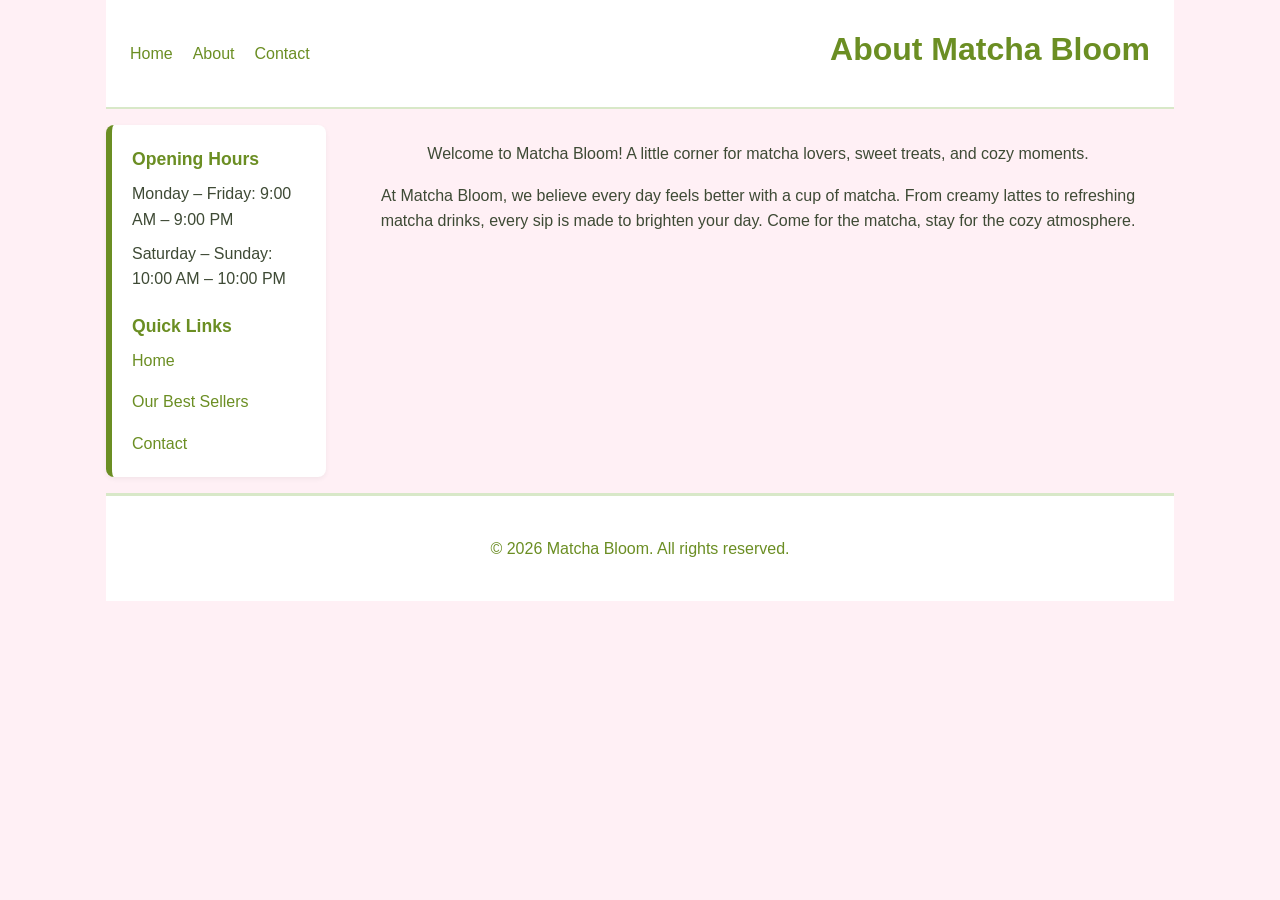
<file: about.html>
<!DOCTYPE html>
<html lang="en">

<head>
    <meta charset="UTF-8">
    <title>Matcha Bloom</title>
    <link rel="stylesheet" href="style.css">
</head>

<body>

    <div class="page">

    <header>

        <nav>
            <ul>
                <li><a href="index.html">Home</a></li>
                <li><a href="about.html">About</a></li>
                <li><a href="contact.html">Contact</a></li>
            </ul>
        </nav>

        <h1>About Matcha Bloom</h1>

    </header>

    <aside>
        <h2>Opening Hours</h2>

        <ul>
            <li>Monday – Friday: 9:00 AM – 9:00 PM</li>
            <li>Saturday – Sunday: 10:00 AM – 10:00 PM</li>
        </ul>

        <h2>Quick Links</h2>

        <nav>
            <ul>
                <li><a href="index.html">Home</a></li>
                <li><a href="index.html#best-sellers">Our Best Sellers</a></li>
                <li><a href="contact.html">Contact</a></li>
            </ul>
        </nav>
    </aside>

    <main>

        <p>
            Welcome to Matcha Bloom! A little corner for matcha lovers, sweet treats, and cozy moments.
        </p>

        <p>
            At Matcha Bloom, we believe every day feels better with a cup of matcha.
            From creamy lattes to refreshing matcha drinks, every sip is made to brighten your day.
            Come for the matcha, stay for the cozy atmosphere.
        </p>

    </main>

    <footer>
        <p>
            &copy; 2026 Matcha Bloom. All rights reserved.
        </p>
    </footer>

    </div>
    <!-- .page -->

</body>

</html>
</file>
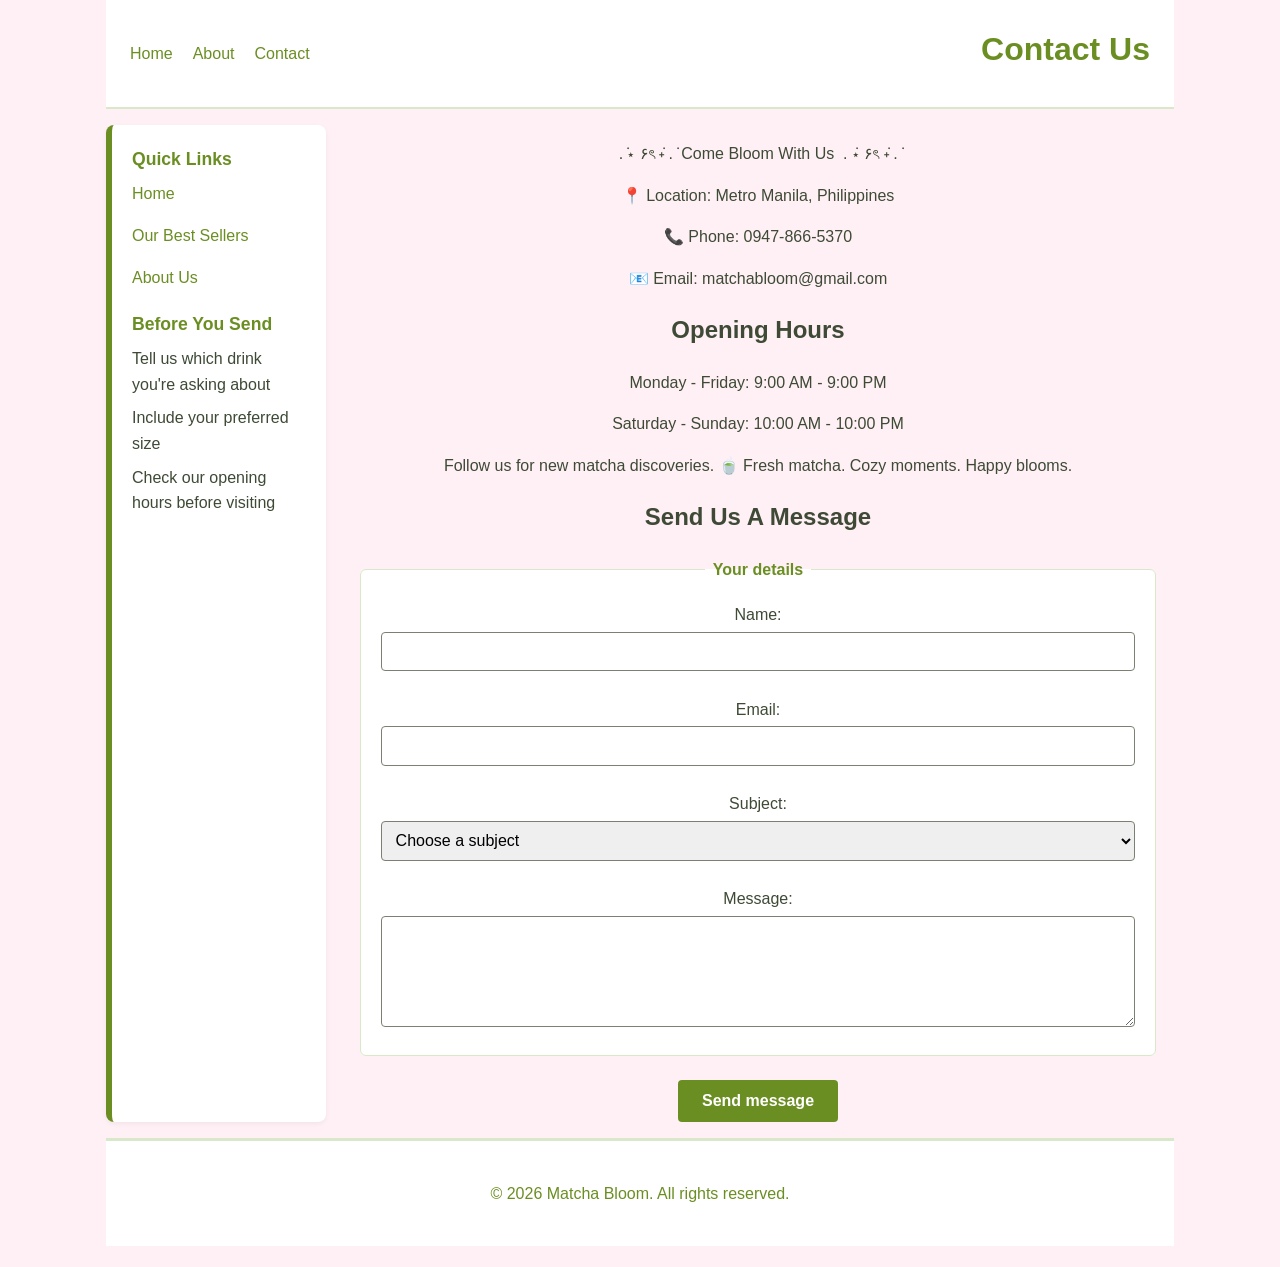
<file: contact.html>
<!DOCTYPE html>
<html lang="en">

<head>
    <meta charset="UTF-8">
    <title>Matcha Bloom</title>
    <link rel="stylesheet" href="style.css">
</head>

<body>

    <div class="page">

    <header>

        <nav>
            <ul>
                <li><a href="index.html">Home</a></li>
                <li><a href="about.html">About</a></li>
                <li><a href="contact.html">Contact</a></li>
            </ul>
        </nav>

        <h1>Contact Us</h1>

    </header>

    <aside>
        <h2>Quick Links</h2>

        <nav>
            <ul>
                <li><a href="index.html">Home</a></li>
                <li><a href="index.html#best-sellers">Our Best Sellers</a></li>
                <li><a href="about.html">About Us</a></li>
            </ul>
        </nav>

        <h2>Before You Send</h2>

        <ul>
            <li>Tell us which drink you're asking about</li>
            <li>Include your preferred size</li>
            <li>Check our opening hours before visiting</li>
        </ul>
    </aside>

    <main>

        <p>
            ‎ . ݁⋆ ۶ৎ ݁˖ . ݁ Come Bloom With Us ‎ . ݁⋆ ۶ৎ ݁˖ . ݁
        </p>

        <p>
            📍 Location: Metro Manila, Philippines
        </p>

        <p>
            📞 Phone: 0947-866-5370
        </p>

        <p>
            📧 Email: matchabloom@gmail.com
        </p>

        <h2>Opening Hours</h2>

        <p>
            Monday - Friday: 9:00 AM - 9:00 PM
        </p>

        <p>
            Saturday - Sunday: 10:00 AM - 10:00 PM
        </p>

        <p>
            Follow us for new matcha discoveries. 🍵 Fresh matcha. Cozy moments. Happy blooms.
        </p>
 <h2>Send Us A Message</h2>

        <form>

            <fieldset>

                <legend>Your details</legend>

                <label for="name">Name:</label>

                <input type="text" id="name" name="name" required>

                <br><br>

                <label for="email">Email:</label>

                <input type="email" id="email" name="email" required>

                <br><br>

                <label for="subject">Subject:</label>

                <select id="subject" name="subject" required>

                    <option value="">Choose a subject</option>

                    <option value="question">Ask a question</option>

                    <option value="feedback">Give feedback</option>

                    <option value="reservation">Ask about reservations</option>

                    <option value="other">Something else</option>

                </select>

                <br><br>

                <label for="message">Message:</label>

                <br>

                <textarea
                    id="message"
                    name="message"
                    rows="5"
                    required
                    style="width: 100%; box-sizing: border-box;"
                ></textarea>

            </fieldset>

            <div>

                <button type="submit">Send message</button>

            </div>

        </form>
    </main>

    <footer>
        <p>
            &copy; 2026 Matcha Bloom. All rights reserved.
        </p>
    </footer>

    </div>
    <!-- .page -->

</body>

</html>
</file>
<file: style.css>
:root {
  --brand: #6B8E23;        
  --dark-ink: #3E4A35;   
  --muted-grey: #7A8072;   
  --light-bg: #FFF0F5;     
  --card-bg: #FFFFFF;      
  --border-color: #D8E8C8; 
}

* {
  box-sizing: border-box;
}


/* ── Page skeleton: named grid areas (Lesson 7.4) ── */
.page {
  display: grid;
  grid-template-columns: 220px 1fr;
  grid-template-areas:
    "masthead masthead"
    "side     main"
    "foot     foot";
  gap: 16px;
  /* stretch = the sidebar matches main's full height (first heading to last card) */
  align-items: stretch;
  max-width: 1100px;
  margin: 0 auto;
  padding: 0 1rem 1rem;
}

header { grid-area: masthead; }
aside  { grid-area: side; }
main   { grid-area: main; }
footer { grid-area: foot; }

body {
  font-family: Arial, sans-serif;
  line-height: 1.6;
  color: var(--dark-ink);
  background-color: var(--light-bg);
  margin: 0;
  padding: 0;
}


header {
  background-color: var(--card-bg);
  border-bottom: 2px solid var(--border-color);
  padding: 1.5rem;
  text-align: center;

   display: flex;
   justify-content: space-between;
   align-items: center;
}

header h1 {
  color: var(--brand);
  margin: 0 0 0.5rem 0;
}

main {
  margin: 0;
  padding: 0 1rem;
  text-align: center;
}

footer {
  text-align: center;
  padding: 1.5rem;
  color: var(--brand);
  background-color: var(--card-bg);
  border-top: 3px solid var(--border-color);
}


nav {
    text-align: center;
}

nav ul {
    list-style: none;
    padding: 0;
    margin: 0;
  
    display: flex;
    justify-content: center;
    flex-wrap: wrap;
    gap: 20px;
}

nav a {
    color: var(--brand);
    text-decoration: none;
}

nav a:hover {
    color: var(--dark-ink);
}

.product-grid {
  display: flex;
  flex-wrap: wrap;
  gap: 24px;
}

.product-card {
  background-color: var(--card-bg);
  border-radius: 8px;
  padding: 1.25rem; /* At least 16px (20px) */
  border-left: 6px solid var(--brand);
  box-shadow: 0 2px 5px rgba(0, 0, 0, 0.05);
}

.product-card h3 {
  font-size: 1.35rem;
  color: var(--brand);
  margin-top: 0;
}

.product-card img {
  max-width: 100%;
  height: auto;
  border-radius: 4px;
}

.product-card a {
  color: var(--brand);
   text-decoration: none;
}

.product-card a:hover {
  color: var(--dark-ink);
}


/* ── Sidebar (grid area "side") ── */
aside {
  background-color: var(--card-bg);
  border-radius: 8px;
  border-left: 6px solid var(--brand);
  box-shadow: 0 2px 5px rgba(0, 0, 0, 0.05);
  padding: 1.25rem;
  text-align: left;
}

aside h2 {
  font-size: 1.1rem;
  color: var(--brand);
  margin: 0;
}

aside ul {
  list-style: none;
  padding: 0;
  margin: 0;
}

aside h2 + nav,
aside h2 + ul {
  margin-top: 0.5rem;
}

aside nav + h2,
aside ul + h2 {
  margin-top: 1.25rem;
}

aside li {
  margin-bottom: 0.5rem;
}

aside li:last-child {
  margin-bottom: 0;
}

aside a {
  color: var(--brand);
  text-decoration: none;
}

aside a:hover {
  color: var(--dark-ink);
}

/* The header nav is one horizontal flex row; the sidebar nav stacks vertically */
aside nav {
  text-align: left;
}

aside nav ul {
  flex-direction: column;
  align-items: flex-start;
  justify-content: flex-start;
  gap: 8px;
}


table {
  width: 100%;
  border-collapse: collapse;
  margin: 1rem 0;
  background-color: var(--card-bg);
}

th, td {
  padding: 0.75rem;
  border: 1px solid var(--border-color);
  text-align: left;
}

th {
  background-color: var(--border-color);
  color: var(--dark-ink);
}


fieldset {
  border: 1px solid var(--border-color);
  border-radius: 6px;
  padding: 1.25rem;
  margin-bottom: 1.5rem;
  background-color: var(--card-bg);
}

legend {
  font-weight: bold;
  color: var(--brand);
  padding: 0 0.5rem;
}

input[type="text"],
input[type="email"],
input[type="number"],
select,
textarea {
  width: 100%;
  padding: 0.6rem;
  border: 1px solid var(--muted-grey);
  border-radius: 4px;
  font-size: 1rem;
  margin-top: 0.25rem;
}

button[type="submit"] {
  background-color: var(--brand);
  color: #ffffff;
  padding: 0.75rem 1.5rem;
  border: none;
  border-radius: 4px;
  font-size: 1rem;
  cursor: pointer;
  font-weight: bold;
}

button[type="submit"]:hover {
  opacity: 0.9;
}


input:focus,
select:focus,
textarea:focus,
button:focus {
  outline: 3px solid var(--brand);
  outline-offset: 2px;
}

/* ── Small screens: same named areas, one column ── */
@media (max-width: 760px) {
  .page {
    grid-template-columns: 1fr;
    grid-template-areas:
      "masthead"
      "side"
      "main"
      "foot";
  }
}
</file>
